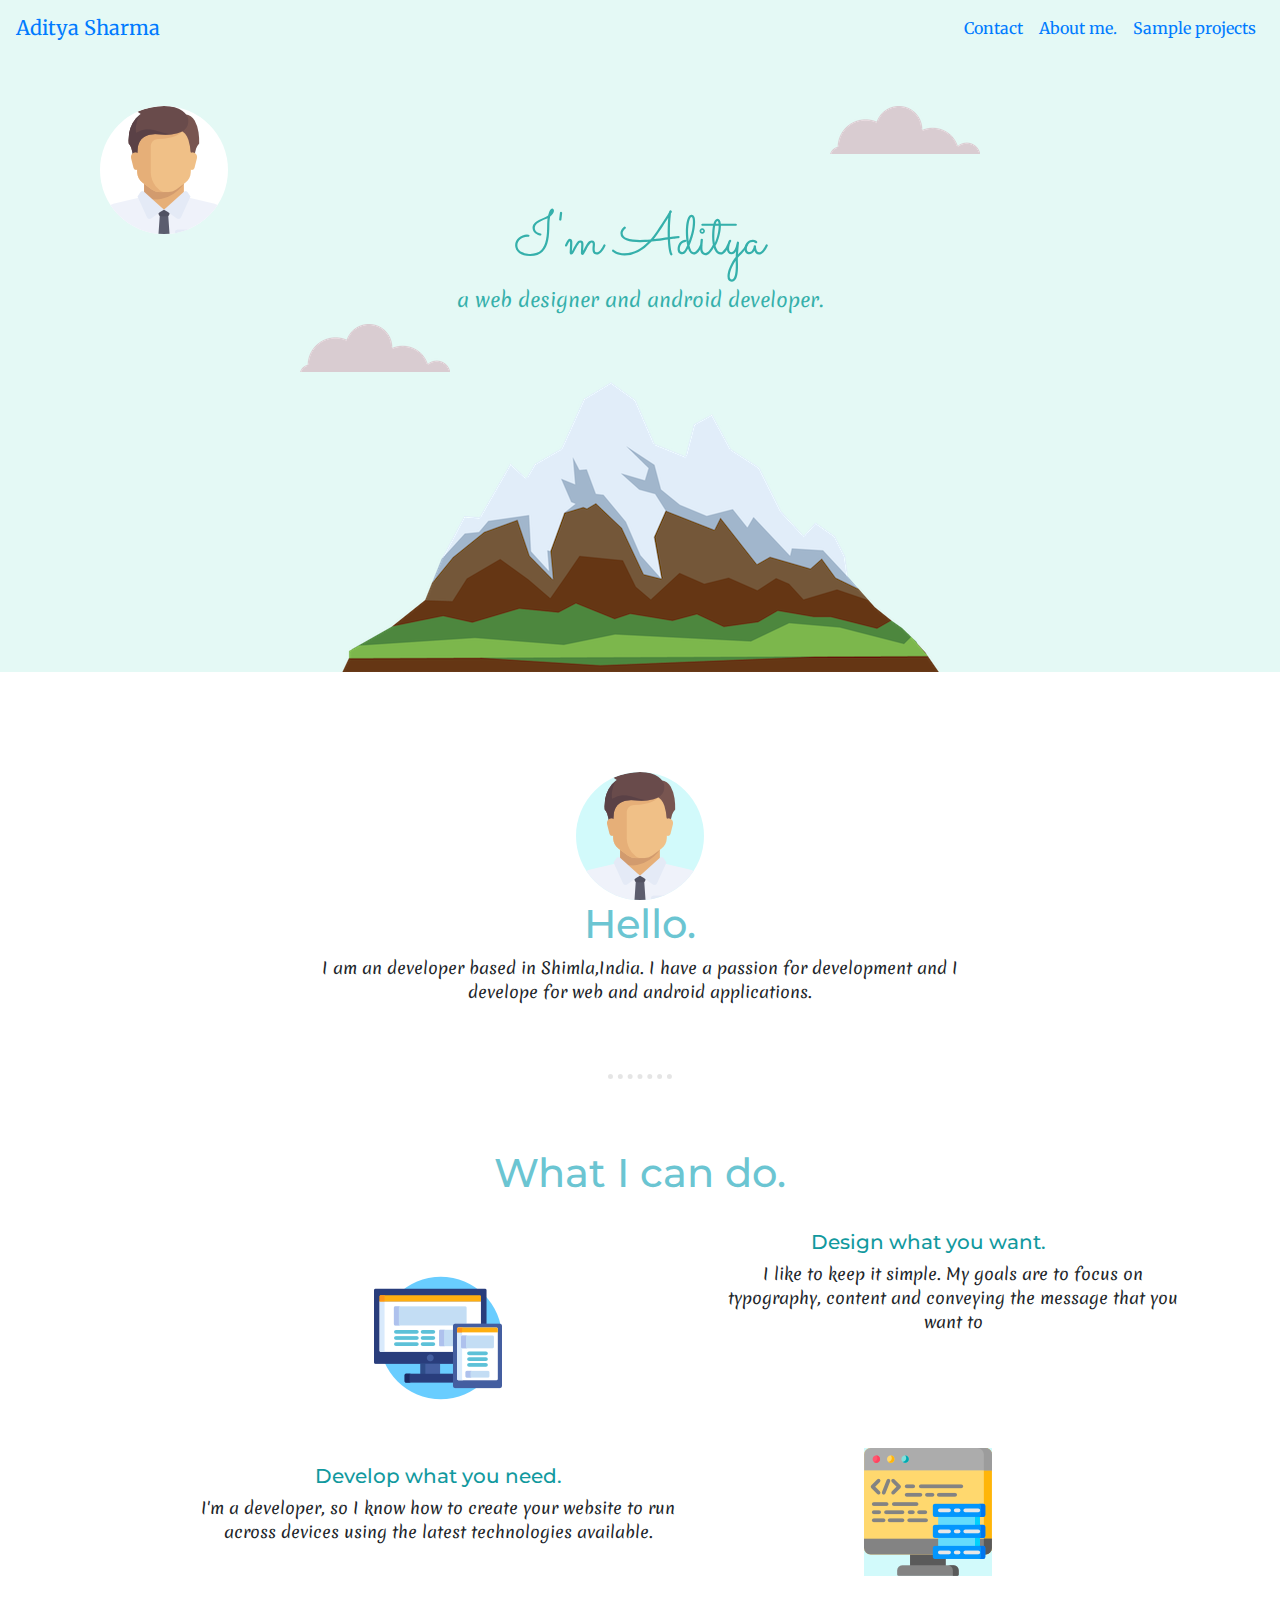
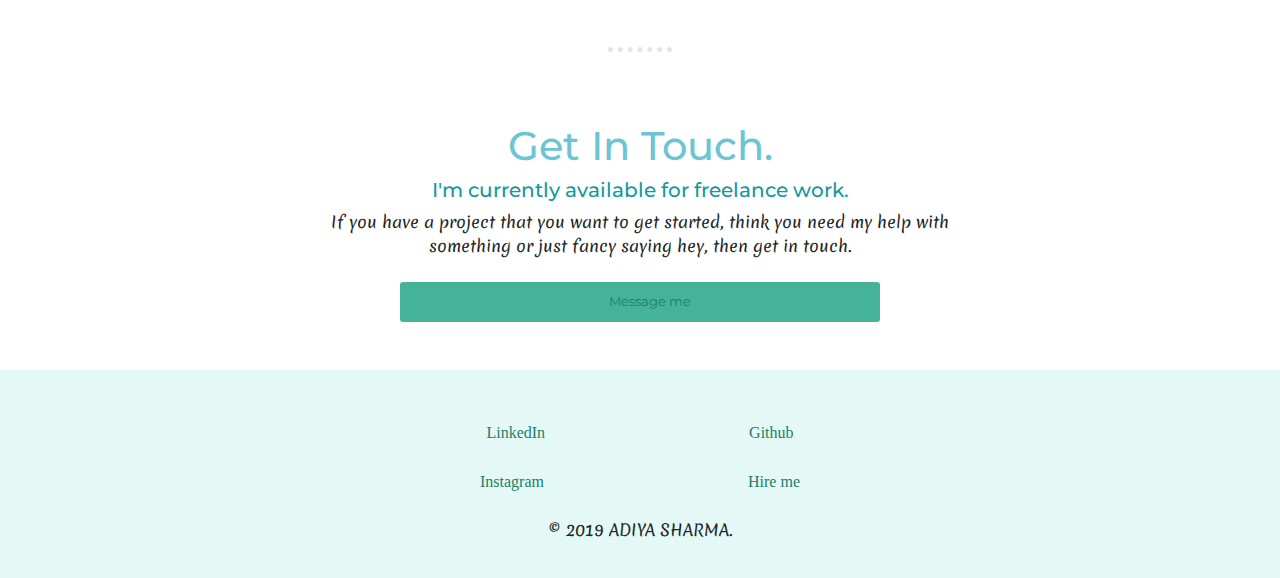
<file: index.html>
<!DOCTYPE html>
<html lang="en" dir="ltr">
  <head>
    <meta charset="utf-8">
    <title>Aditya Sharma</title>
    <link rel="stylesheet" href="https://stackpath.bootstrapcdn.com/bootstrap/4.3.1/css/bootstrap.min.css" integrity="sha384-ggOyR0iXCbMQv3Xipma34MD+dH/1fQ784/j6cY/iJTQUOhcWr7x9JvoRxT2MZw1T" crossorigin="anonymous">
    <script src="https://code.jquery.com/jquery-3.3.1.slim.min.js" integrity="sha384-q8i/X+965DzO0rT7abK41JStQIAqVgRVzpbzo5smXKp4YfRvH+8abtTE1Pi6jizo" crossorigin="anonymous"></script>
    <script src="https://cdnjs.cloudflare.com/ajax/libs/popper.js/1.14.7/umd/popper.min.js" integrity="sha384-UO2eT0CpHqdSJQ6hJty5KVphtPhzWj9WO1clHTMGa3JDZwrnQq4sF86dIHNDz0W1" crossorigin="anonymous"></script>
    <script src="https://stackpath.bootstrapcdn.com/bootstrap/4.3.1/js/bootstrap.min.js" integrity="sha384-JjSmVgyd0p3pXB1rRibZUAYoIIy6OrQ6VrjIEaFf/nJGzIxFDsf4x0xIM+B07jRM" crossorigin="anonymous"></script>
    <link rel="stylesheet" href="styles1.css">
    <link rel="icon" href="favicon.ico">
    <link href="https://fonts.googleapis.com/css?family=Merienda|Merriweather|Montserrat|Sacramento&display=swap" rel="stylesheet">
  </head>
  <body>
    <section id="title">

    <nav class="a navbar navbar-expand-lg navbar-#35b0ab bg-#6bc5d2">

   <a class="navbar-brand" href="">Aditya Sharma</a>

  <button class="navbar-toggler ml-auto custom-toggler" type="button" data-toggle="collapse" data-target="#collapsingNavbar4">
        <span class="navbar-toggler-icon"></span>
    </button>

    <div class="collapse navbar-collapse" id="collapsingNavbar4">

        <ul class="navbar-nav ml-auto">
            <li class="nav-item">
                <a class="nav-link" href="mailto:adityasharma5119@gmail.com@email.com">Contact</a>
            </li>
            <li class="nav-item">
                <a class="nav-link" href="adi.html" target="_blank">About me.</a>
            </li>
          <li class="nav-item">
                <a class="nav-link" href="sample.html" target="_blank" >Sample projects</a>
            </li>

        </ul>

    </div>
  </nav>
</section>

    <div class="topcontainer">
      <img  class="ad"src="images/boss.png" alt="profile image">
      <img class="cloud1" src="images/cloud.png" alt="cloud image" />
      <h1>I'm Aditya</h1>
      <p class="book">a web designer and android developer.</p>
      <img class="cloud2" src="images/cloud.png" alt="cloud image" />
      <img  class="mountain"src="images/mountain.png" alt="mointain image " />

      </div>

      <div class="middlecontainer">
        <div class="profile">

          <img  class="boss"src="images/boss.png" alt="profile image">
          <h2>Hello.</h2>
          <p class="adi">I am an developer based in Shimla,India. I have a passion for development and I develope for web and android applications. </p>
        </div>
        <hr class="line">

        <div class="skills">
          <h2>What I can do.</h2>
          <br />

          <div class="skill-row">
            <table >
              <tr>
              <td>
              <img class="comp" src="images\responsive.png" alt="image"></td>
              <td>
              <h3>Design what you want.</h3>
              <p class="ass">I like to keep it simple. My goals are to focus on typography, content and conveying the message that you want to <send class=""></send></p>
              <br >
              <br />
              <br />
              <br />

             </td>
             </div>
            </tr>

              <tr>
                <div class="skill-row">

              <td>


              <h3>Develop what you need.</h3>
              <p>I'm a developer, so I know how to create your website to run across devices using the latest technologies available.</p>
</td>
<td>


            <img class="develope" src="images\data.png" alt="image">
            </td>
              </div>
              </tr>

            </table>
          </div>
        <hr class="line">
        <div class="contact-me">
          <h2>Get In Touch.</h2>
          <h3>I'm currently available for freelance work.</h3>
          <p class="contact">If you have a project that you want to get started, think you need my help with something or just fancy saying hey, then get in touch.</p>
          <a class="btn" href="mailto:adityasharma5119@gmail.com@email.com">Message me</a>
        </div>
      </div>


      <div class="bottom-container">
        <a class="footer-link" href="https://www.linkedin.com/in/aditya-sharma-693244171/" target="_blank">LinkedIn</a>
        <a class="footer-link" href="https://github.com/adii07" target="_blank">Github</a><br /> <br />
        <a class="footer-link" href="https://www.instagram.com/addy.o7/" target="_blank">Instagram</a>
        <a class="footer-link" href="mailto:adityasharma5119@gmail.com@email.com" >Hire me</a>
        <br />
        <br />
        <p>© 2019 ADIYA SHARMA.</p>
      </div>
  </body>
</html>
</file>
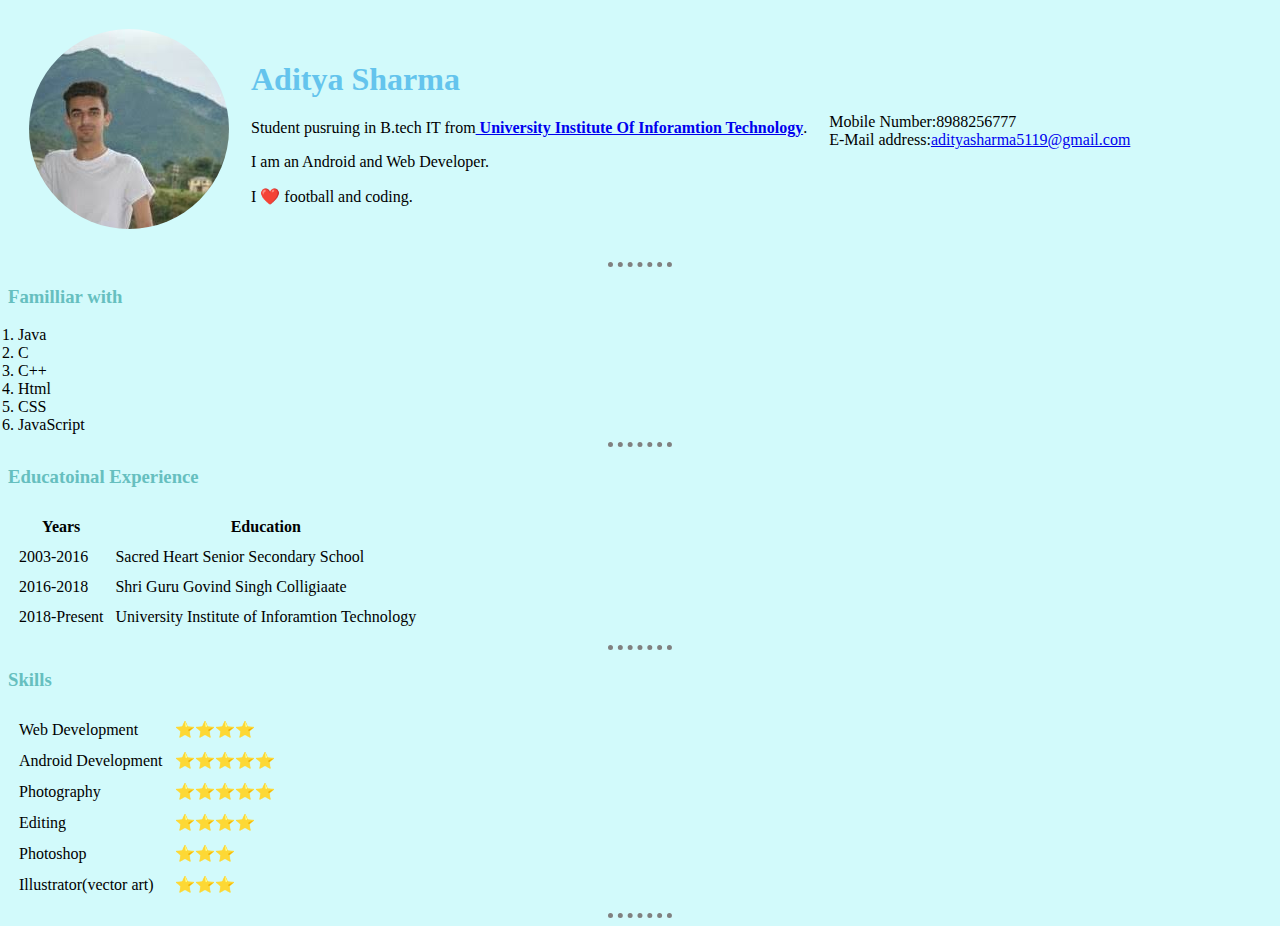
<file: adi.html>
<!DOCTYPE html>
<html>
  <head>
    <meta charset="utf-8">
    <title>Aditya's Personal Site</title>
    <link rel="stylesheet" href="stylesad.css">
    <link rel="icon"href="favicon.ico"/>
  </head>

  <body>

  <table cellspacing="20">
      <tr>
        <td>

          <img src="images\download.jpg" alt="Aditya Sharma" />

        </td>

          <td><h1>Aditya Sharma</h1>


          <p >Student pusruing in B.tech IT from<strong><a href="http://uiit.ac.in/" target="_blank"> University Institute Of Inforamtion Technology</a></strong>.</p>

          <p>I am an Android and Web Developer. </p>
          <p>  I ❤️ football and coding.</p></td>
          <td>
              <p>

               Mobile Number:8988256777<br />
               E-Mail address:<a href=mailto:adityasharma5119@gmail.com?subject="Send us a mail.">adityasharma5119@gmail.com</a>
  <!--          <div class="box">
            E-Mail address:<a href=mailto:adityasharma5119@gmail.com?subject="Send us a mail.">adityasharma5119@gmail.com</a>
          </div> -->
           </p>
          </td>
      </tr>
    </table>
    <hr>
    <h3>Familliar with</h3>
    <ol class="k" type="1">
      <li>Java</li>
      <li>C</li>
      <li>C++</li>
      <li>Html</li>
      <li>
        CSS
      </li>
      <li>
        JavaScript
      </li>
    </ol>
    <hr>
    <h3>Educatoinal Experience</h3>
    <table cellspacing="10">
      <thead>
        <tr>
          <th>Years</th>
          <th>Education</th>
        </tr>
      </thead>
      <tbody class="table">
        <tr>
          <td>2003-2016</td>
          <td>Sacred Heart Senior Secondary School</td>
        </tr>
        <tr>
          <td>2016-2018</td>
          <td>Shri Guru Govind Singh Colligiaate</td>
        </tr>
        <tr>
          <td>2018-Present</td>
          <td>University Institute of Inforamtion Technology</td>
        </tr>
      </tbody>
    </table>
    <hr>
    <h3>Skills</h3>
    <table cellspacing="10">
      <tr>
        <td>Web Development</td>
        <td>⭐️⭐️⭐️⭐️</td>
      </tr>
      <tr>
        <td>Android Development</td>
        <td>⭐️⭐️⭐️⭐️⭐️</td>
      </tr>
      <tr>
        <td>Photography</td>
        <td>⭐️⭐️⭐️⭐️⭐️</td>
      </tr>
      <tr>
        <td>Editing</td>
        <td>⭐️⭐️⭐️⭐️</td>
      </tr>
      <td>Photoshop</td>
      <td>⭐️⭐️⭐️</td>
    </tr>
      <tr>
        <td>Illustrator(vector art)</td>
        <td>⭐️⭐️⭐️</td>
      </tr>

   </table>
    <hr>
  <!--  <a href="hobbies.html">My Hobbies</a>
    <a href="contact-me.html">Contact Me</a>  -->
  </body>
</html>
</file>
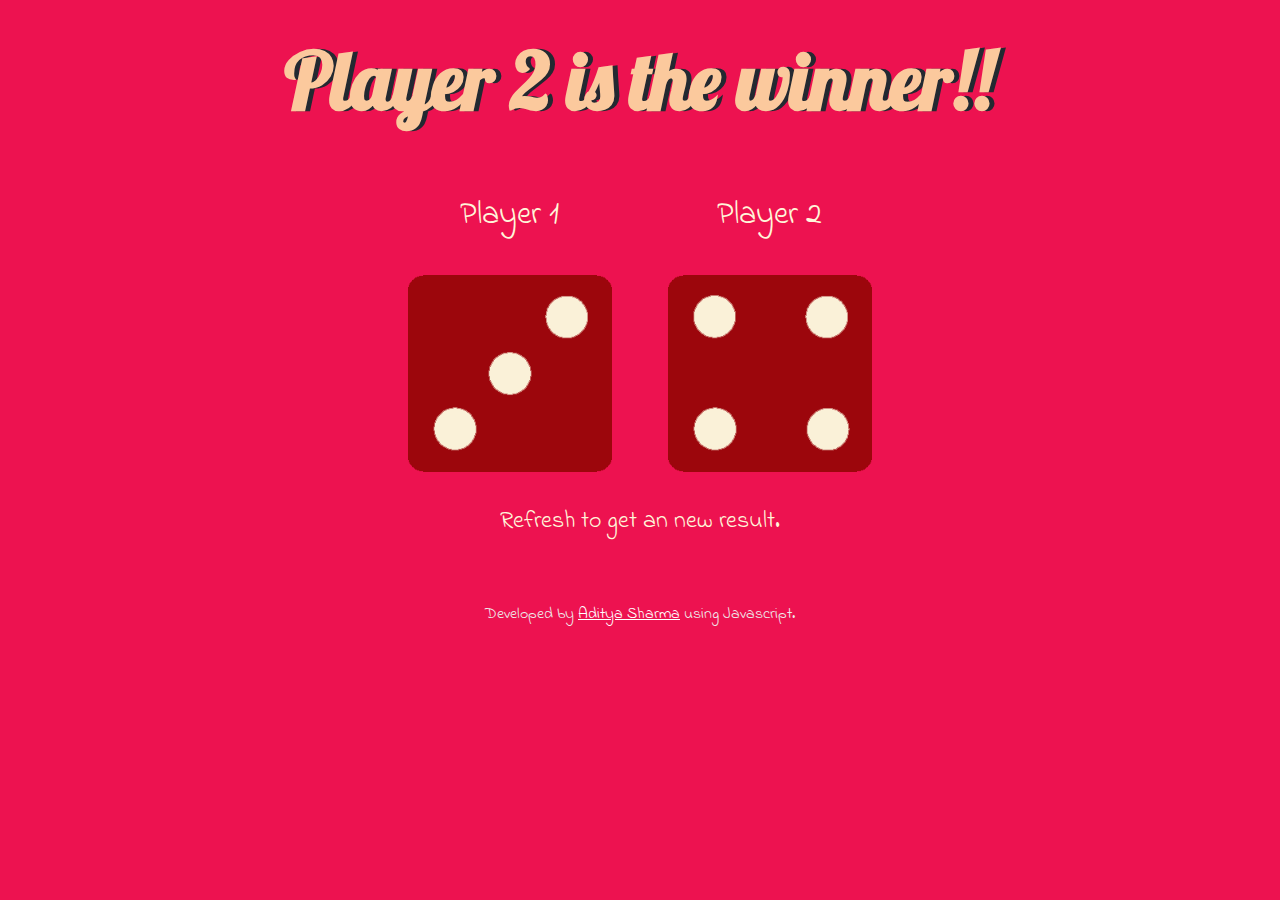
<file: dice.html>
<!DOCTYPE html>
<html lang="en" dir="ltr">
  <head>
    <meta charset="utf-8">
    <title>Dice</title>
    <link rel="stylesheet" href="dice.css">
    <link href="https://fonts.googleapis.com/css?family=Indie+Flower|Lobster" rel="stylesheet">

  </head>
  <body>
    
    <div class="container">
      <h1>Refresh Me</h1>

      <div class="dice">
        <p>Player 1</p>
        <img class="img1" src="images/dice6.png">
      </div>

      <div class="dice">
        <p>Player 2</p>
        <img class="img2" src="images/dice6.png">
      </div>

    </div>

<p class="align">
     Refresh to get an new result.
     </p>
  </body>
<script src="dice.js" charset="utf-8"></script>
  <footer>
    Developed by <a class="adi" href="https://adii07.github.io/" target="_blank">Aditya Sharma</a> using Javascript.
  </footer>
</html>
</file>
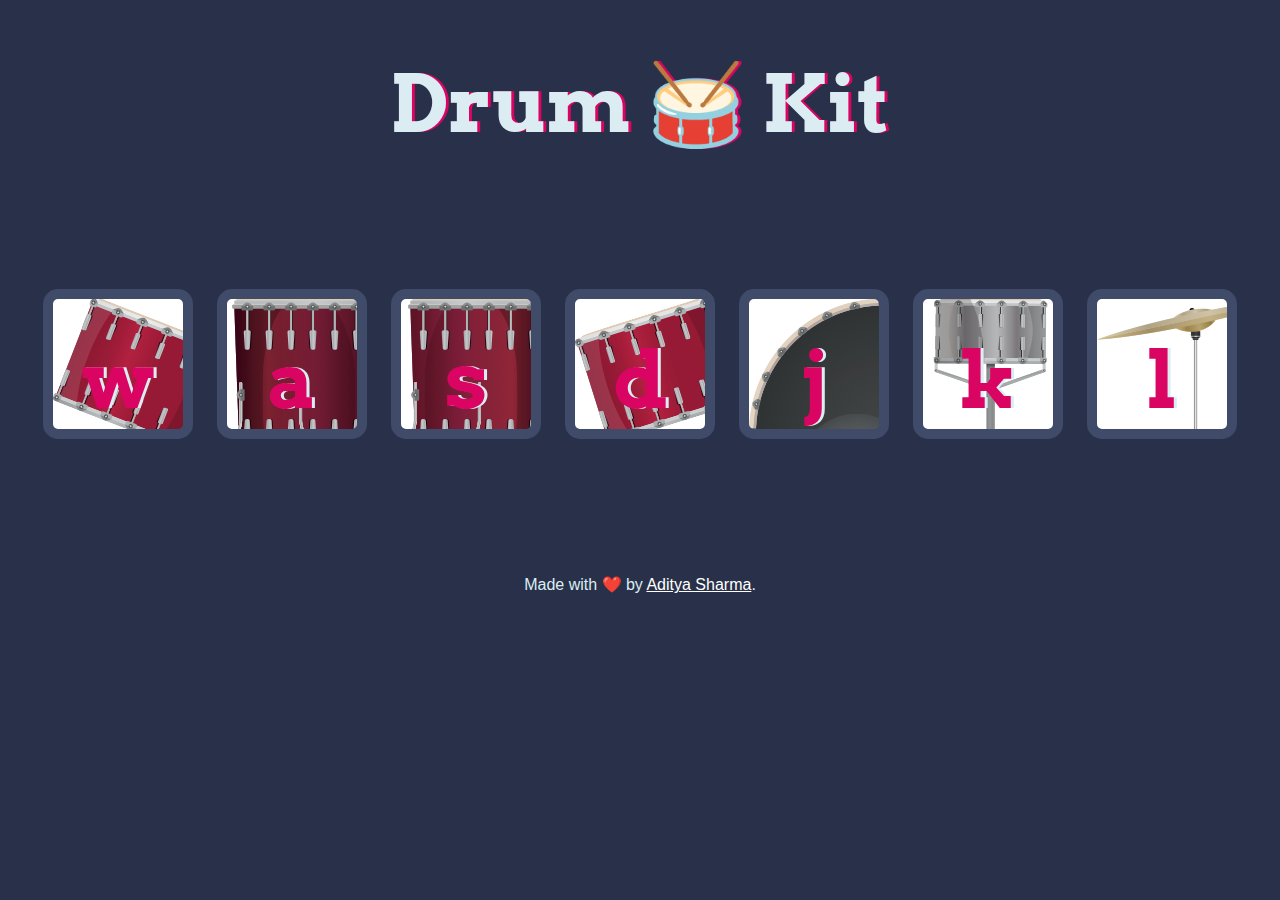
<file: music.html>
<!DOCTYPE html>
<html lang="en" dir="ltr">

<head>
  <meta charset="utf-8">
  <title>Drum Kit</title>
  <link rel="stylesheet" href="music.css">
  <link href="https://fonts.googleapis.com/css?family=Arvo" rel="stylesheet">
</head>

<body>

  <h1 id="title">Drum 🥁 Kit</h1>
  <div class="set">
    <button class="w drum">w</button>
    <button class="a drum">a</button>
    <button class="s drum">s</button>
    <button class="d drum">d</button>
    <button class="j drum">j</button>
    <button class="k drum">k</button>
    <button class="l drum">l</button>
  </div>




<script src="music.js" charset="utf-8"></script>
</body>

<footer>
  Made with ❤️ by <a class="name" href="https://adii07.github.io">Aditya Sharma</a>.
</footer>

</html>
</file>
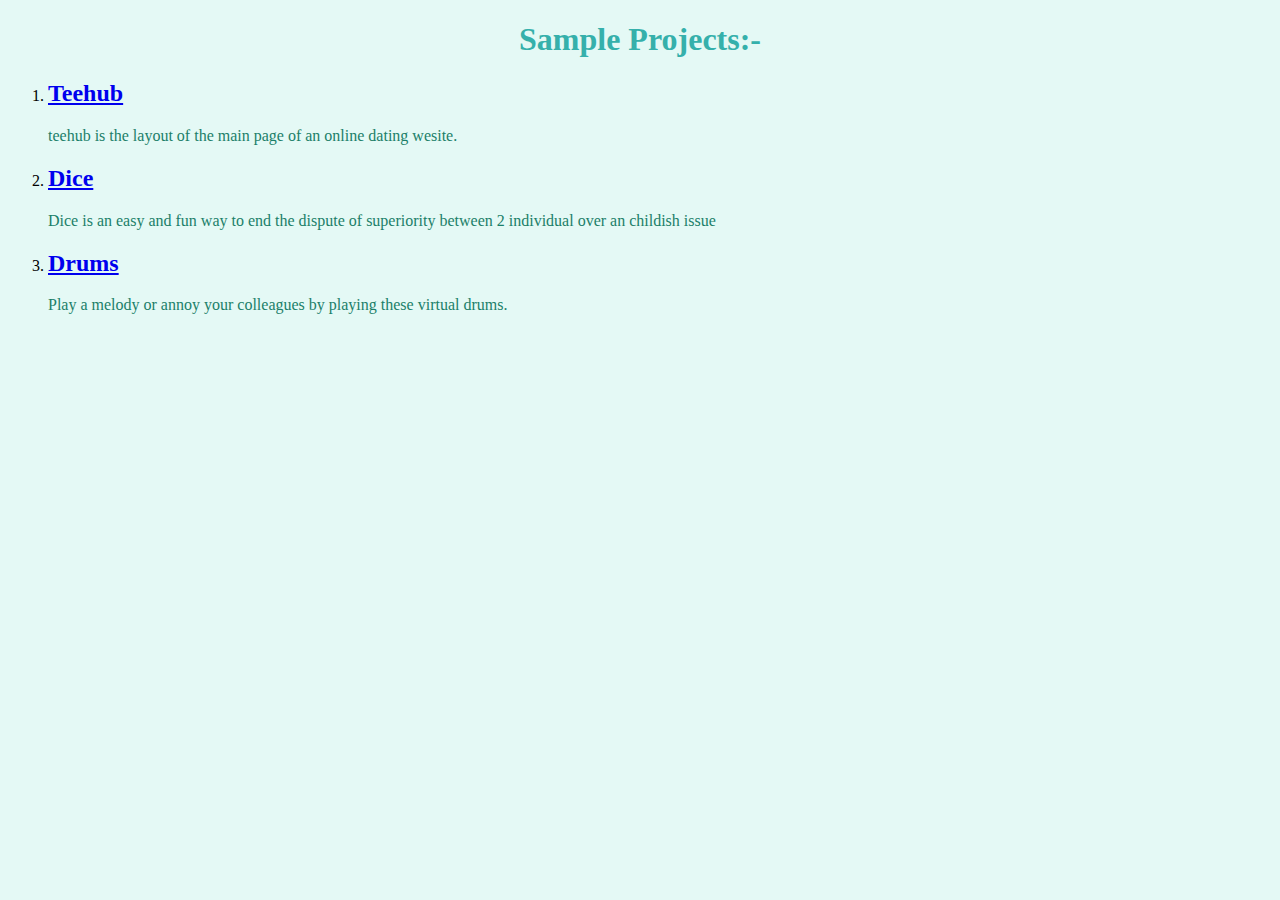
<file: sample.html>
<!DOCTYPE html>
<html lang="en" dir="ltr">
  <head>
    <meta charset="utf-8">
    <title>Sample projects</title>
    <link rel="stylesheet" href="sample.css">
  </head>
  <body>
    <h1>Sample Projects:-</h1>
    <ol class="k" type="1">
      <li><h2><a href="index1.html" target="_blank">Teehub</a></h2></li>
      <p>
        teehub is the layout of the main page of an online dating wesite.
      </p>

      <li><h2><a href="dice.html" target="_blank">Dice</a></h2></li>
      <p>Dice is an easy and fun way to end the dispute of superiority between 2 individual over an childish issue</p>
      
       <li><h2><a href="music.html" target="_blank">Drums</a></h2></li>
      <p>Play a melody or annoy your colleagues by playing these virtual drums.</p>
    </ol>



  </body>
</html>
</file>
<file: styles1.css>
div{
  background-color: #E4F9F5;
}
body{
font-family: 'Merriweather', serif;
  text-align: center;
  margin: 0;
  border: 0;
}
#title{
  background: #E4F9F5;
  }

  .custom-toggler.navbar-toggler {
    border-color: rgb(255,102,203);
}

.custom-toggler .navbar-toggler-icon {
  background-image: url("data:image/svg+xml;charset=utf8,%3Csvg viewBox='0 0 32 32' xmlns='http://www.w3.org/2000/svg'%3E%3Cpath stroke='rgba(255,102,203, 0.7)' stroke-width='2' stroke-linecap='round' stroke-miterlimit='10' d='M4 8h24M4 16h24M4 24h24'/%3E%3C/svg%3E");
}


h1{
font-family: 'Sacramento', cursive;
margin-top: 1.25rem auto .625rem auto ;
font-size: 3.75rem;
color: #35b0ab;
}
.book{
  color:#35b0ab;
  font-size: 1.2rem;
  margin: 0;
  font-weight: normal;

}

h2{
  font-family: 'Montserrat', sans-serif;
  font-size: 2.5rem;
  color: #6bc5d2;
}
h3{
  font-family: 'Montserrat', sans-serif;
  font-size: 1.25rem;
  color: #11999E;
}
p{
  font-family: 'Merienda', cursive;
}
.boss{
  background-color:#d2fafb;
  border-radius: 50%;
}
.topcontainer{
  position: relative;
  padding-top: 9.375rem;
  margin:0;

}

.adi{
  width: 50%;
  margin:auto;
}

.middlecontainer{
  background-color: white;
  padding-top: 100px;

}

.profile{
  background-color: white;
}

.ad{
position: absolute;
left: 6.25rem;
top: 3.125rem;
border-radius: 50%;
background-color: white;
}

.cloud1{

 position: absolute;
 right: 18.75rem;
 top: 3.125rem;
}

.cloud2{
  position: absolute;
  left: 18.75rem;
  bottom: 18.75rem;
}
hr{
  color: #e0e0e0;
  border-style: none;
  width: 5%;
  border-top-style: dotted;
  border-width:0.313rem;


}

.line{
  margin-top: 4.375rem;
  margin-bottom: 4.375rem;
}
.skills{
  background-color: white;
}
.skill-row{
  background-color: white;
  margin-left: 12.5rem;
  margin-right: 6.25rem;

}
.ass{
  text-align: center;

  margin-left: 3.125rem;
}
.develope{
  background-color: #d2fafb;

}

.contact-me{
  background-color: white;
}

.contact{
  width:50%;
   
  margin: auto;
}

.btn{
 background: #45b29a;
text-align:center;
display: block;
position: relative;
  border-radius: 3px;
  font-family: 'Montserrat', sans-serif;
  color: #1b7f69;
  font-size:0.8em;
  padding: .75em 2em .75em 3.5em;
  margin: 1.875em 31.25em 3.75em 31.25em;
  text-decoration: none;
}

.bottom-container{
   background-color: #E4F9F5;
   
  padding:3.125rem 0 1.25rem;

}
.footer-link{
  margin-left: 6.25rem;
  margin-right: 6.25rem;
  color: #1b7f69;
  font-family:'Pacifico', cursive;
}
.mountain{
  margin: 0;
  padding: 0;
  border: 0;
}
</file>
<file: stylesad.css>
body{
  background-color:#d2fafb;
}
h1{
  color: #64c4ed;
  font-family:serif;
}
h3{
  color: #66BFBF;
  left:inherit;
}
hr{
  color: grey;
  border-style: none;
  width: 5%;
  border-top-style: dotted;
  border-width:5px;

}

img{
  border-radius: 50%;
}

.k{
  margin-bottom: 0;
  padding-left: 10px;
}

.table{
  padding-left: 0;
}
.box{
  background-color: grey;
  padding: 20px 20px 0 20px;
  border: 2px solid #d3dee7;
  margin-bottom: 30px;
  box-shadow: 2px 10px 5px #000;
}
</file>
<file: dice.css>
.container {
  width: 70%;
  margin: auto;
  text-align: center;
}

.dice {
  text-align: center;
  display: inline-block;

}

body {
  background-color: #ed1250;
}

h1 {
  margin: 30px;
  font-family: 'Lobster', cursive;
  text-shadow: 5px 0 #232931;
  font-size: 5rem;
  color: #fbc99d;
}

p {
  font-size: 2rem;
  color: #fff6da  ;
  font-family: 'Indie Flower', cursive;
}

img {
  width: 80%;
}

.align{
  text-align: center;
  font-size: 1.5rem;
}

footer {
  margin-top: 5%;
  color: #EEEEEE;
  text-align: center;
  font-family: 'Indie Flower', cursive;

}

.adi{
  color: white;
}
</file>
<file: music.css>
body {
  text-align: center;
  background-color: #283149;
}

h1 {
  font-size: 5rem;
  color: #DBEDF3;
  font-family: "Arvo", cursive;
  text-shadow: 3px 0 #DA0463;

}

footer {
  color: #DBEDF3;
  font-family: sans-serif;
}

.w {
background-image: url(images/tom1.png);
}

.a {
background-image: url(images/tom4.png);
}

.s {
background-image: url(images/tom3.png);
}

.d {
background-image: url(images/tom2.png);
}

.j {
background-image: url(images/kick.png);
}

.k {
background-image: url(images/snare.png);
}

.l {
background-image: url(images/crash.png);
}

.set {
  margin: 10% auto;
}

.game-over {
  background-color: red;
  opacity: 0.8;
}

.pressed {
  box-shadow: 0 3px 4px 0 #DBEDF3;
  opacity: 0.5;
}

.red {
  color: red;
}

.drum {
  outline: none;
  border: 10px solid #404B69;
  font-size: 5rem;
  font-family: 'Arvo', cursive;
  line-height: 2;
  font-weight: 900;
  color: #DA0463;
  text-shadow: 3px 0 #DBEDF3;
  border-radius: 15px;
  display: inline-block;
  width: 150px;
  height: 150px;
  text-align: center;
  margin: 10px;
  background-color: white;
}

.name{
  color: white;
}
</file>
<file: sample.css>
body{
  background-color:#E4F9F5;

  font-family: "Montserrat";
}
h1{
  text-align: center;
  color: #35b0ab;
}
h2{
  color:#6bc5d2;
}
p{
  color: #1b7f69;
}
</file>
